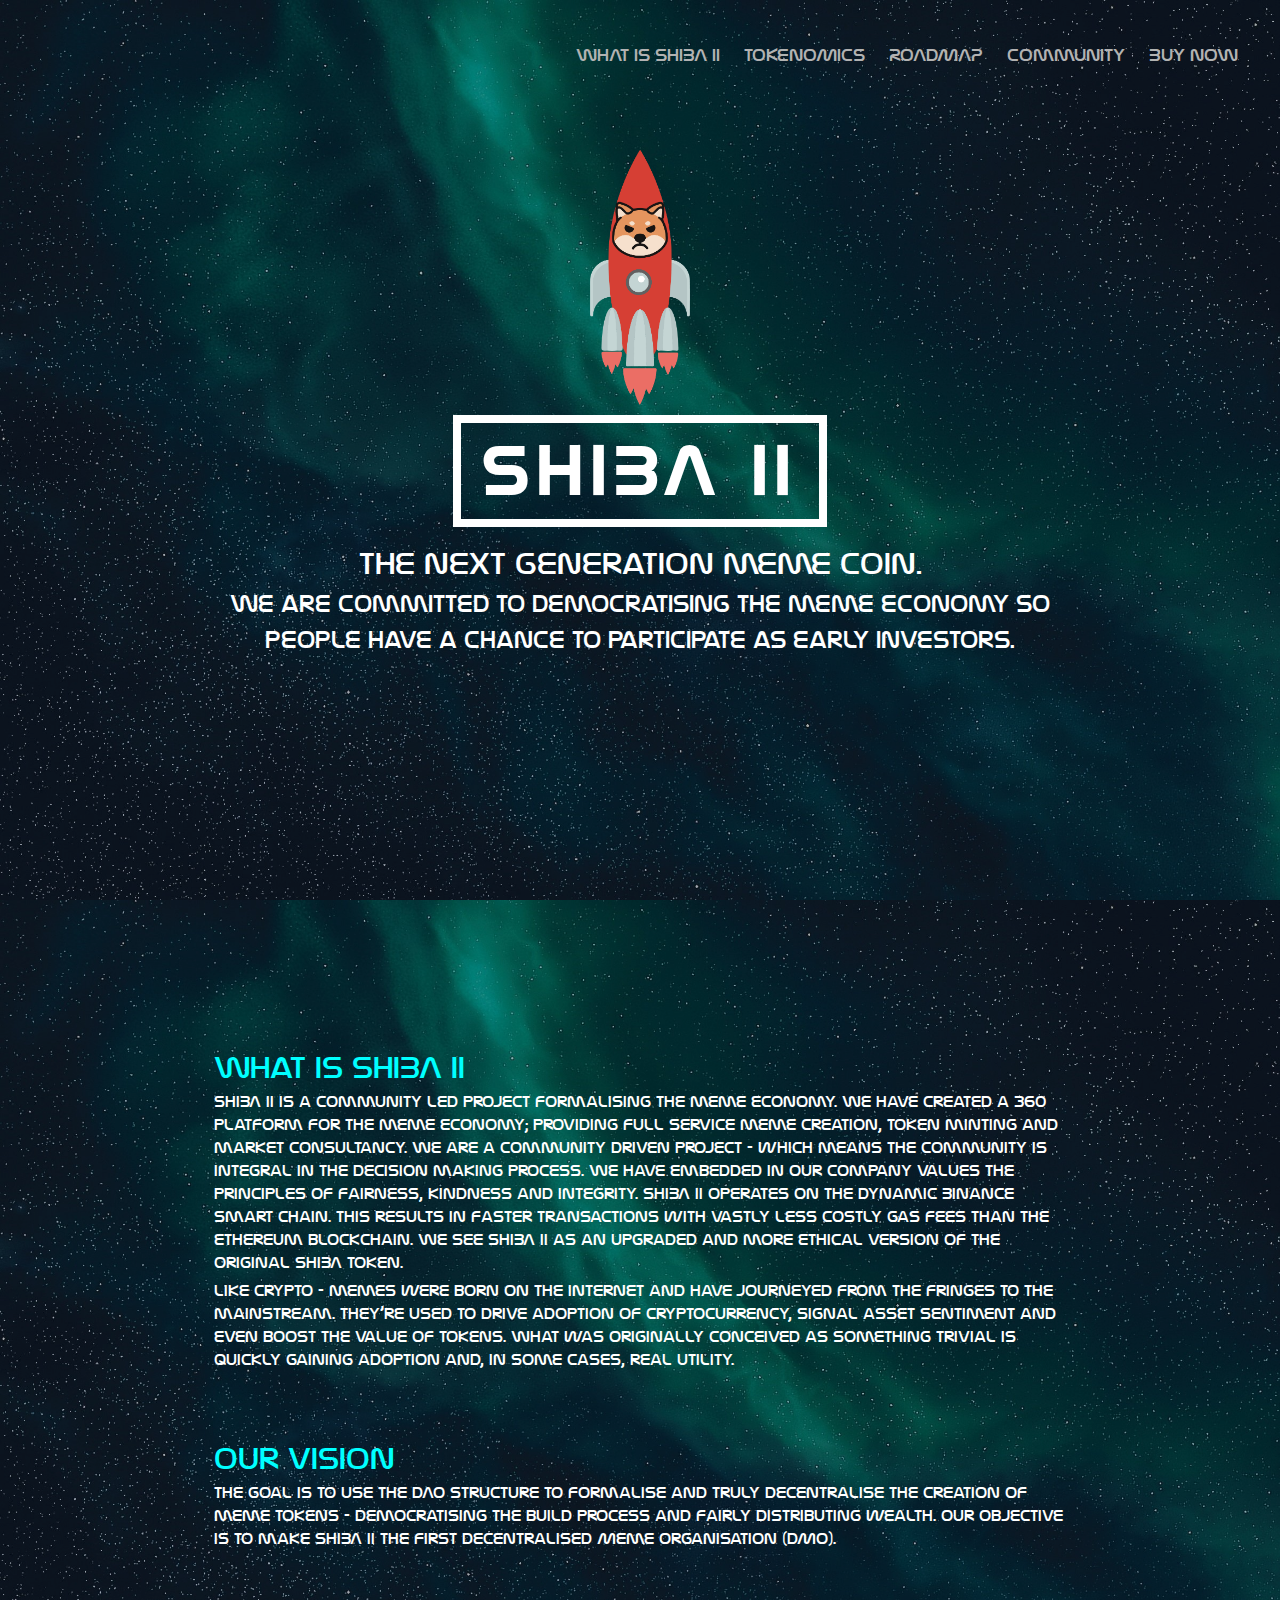
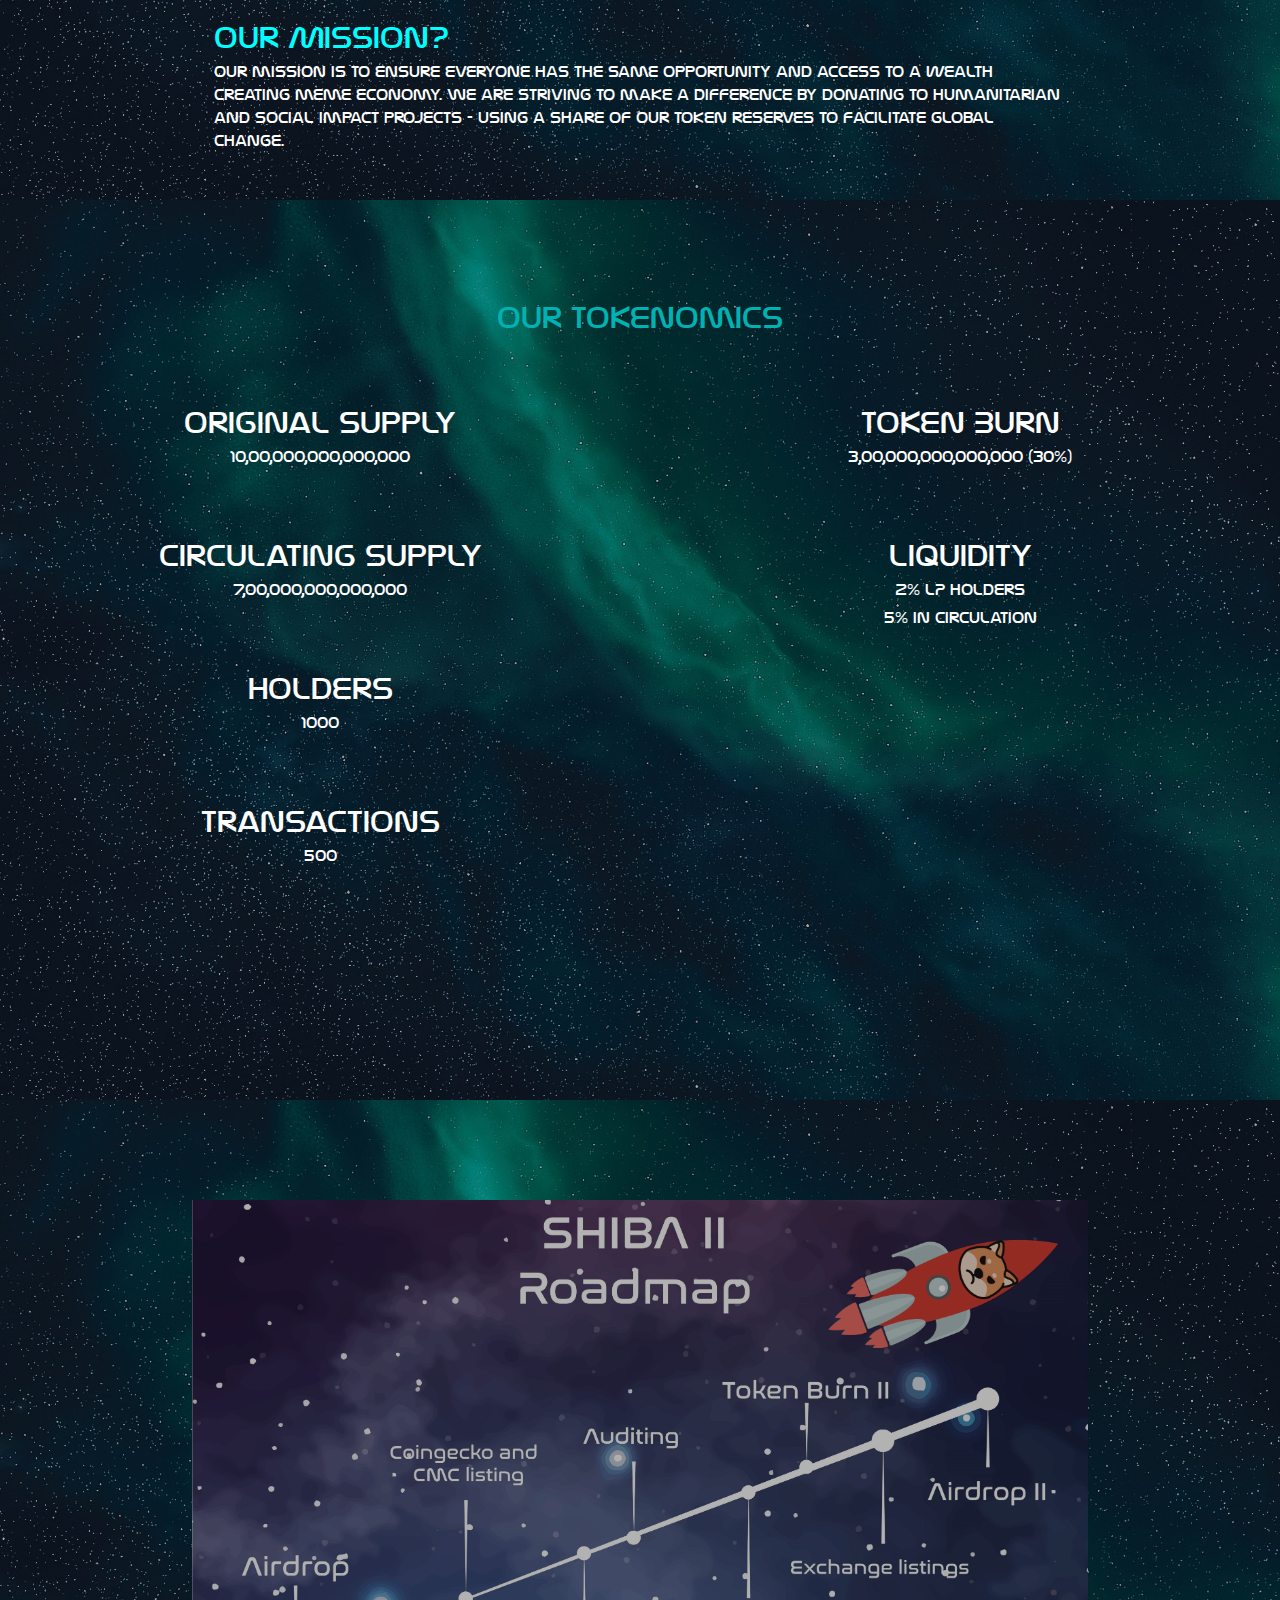
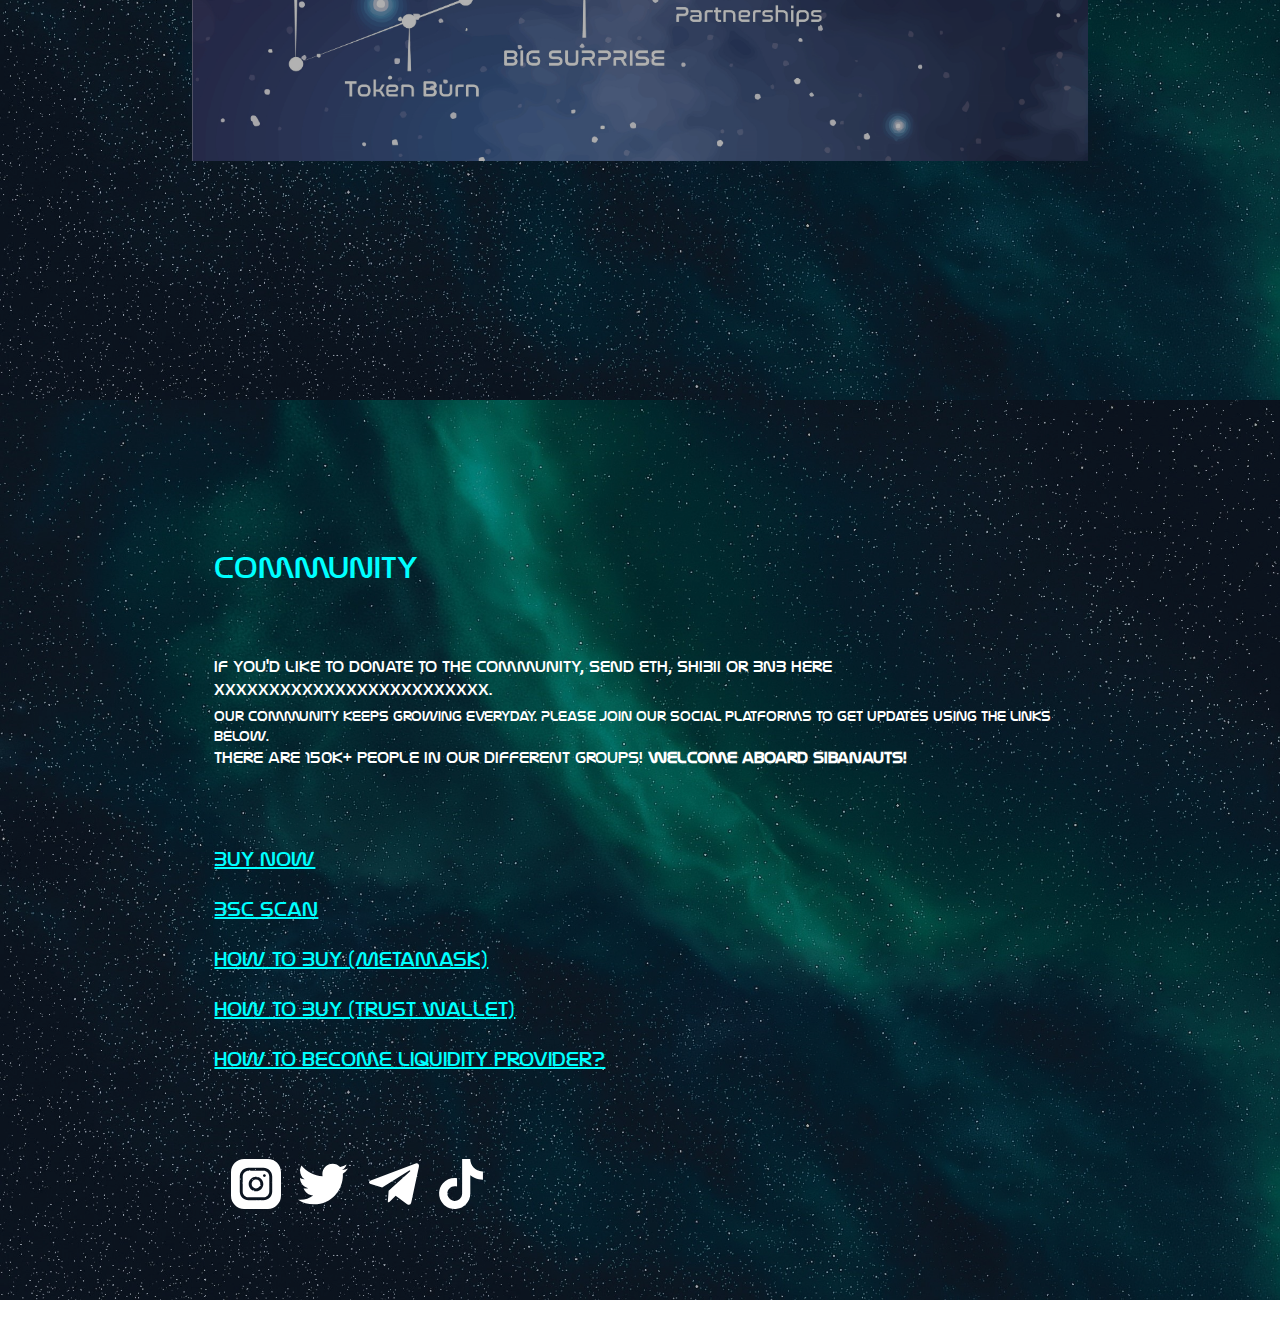
<file: index.html>
<!DOCTYPE html
<html>
  <head>
    <meta charset="utf-8" />
    <title>Shiba II - the next generation meme coin</title>
    <meta content="width=device-width, initial-scale=1" name="viewport" />
    <meta property="og:title" content="Shiba II - the next generation meme coin">
    <meta property="og:description" content="Fast, easily scalable and your ticket to Mars ">
    <meta property="og:image" content="http://shibaii.com/logo.png">
    <meta property="og:url" content="http://shibaii.com/">
    <link href="./index.css" rel="stylesheet" type="text/css" />
    <link
      href="logo.ico"
      rel="shortcut icon"
      type="image/x-icon"
    />
  </head>

  <body>
      
    <div class="main-container position-relative">
      <div class="overlay"></div>
      <div class="header">
          <div class="header-right">
            <a href="#about">WHAT IS SHIBA II</a>
            <a href="#tokenomics">TOKENOMICS</a>
            <a href="#roadmap" class="roadmap-container-original">ROADMAP</a><br>
            <a href="#community">Community</a>
            <a href="https://exchange.pancakeswap.finance/#/swap?inputCurrency=0x354305dc55B9351a6A99dAD46C278c6150026ed0" target="_blank">BUY NOW</a>
          </div>
        </div>
      <!-- <div class="w-row">
      <div class="w-col w-col-7"> -->
        <div class="only-mobile"></div>
        <div class="position-relative">
        <div class="header-logo">
            <img src="./assets/logo.png" width="100" />
        </div>
      <h1 class="logo">SHIBA II</h1>
      <p class="subtitle">The next generation meme coin.</p>
      <div  class="description">
      <p>We are committed to democratising the meme economy so people have a chance to participate as early investors.</p>
       <!-- <p> I like this as our mission - we can just keep creating shitcoins for people who missed the boat</p> -->
    <!-- </div> -->
    <!-- <div class="w-col w-col-5"> -->
        
    <!-- </div> -->
  </div>
    </div>
  </div>
  <div class="main-container mobile-only-margin" id="about">
      <div class="overlay"></div>
    <div class="main-description position-relative">
      <div class="list-item">
      <p class="subtitle heading">What is SHIBA II </p>
        <p>SHIBA II is a community led project formalising the meme economy. 

            We have created a 360 platform for the meme economy; providing  full service  meme creation, token minting and market consultancy. 
            
            
            We are a community driven project - which means the community is integral in the decision making process.  We have embedded in our company values the principles of fairness, kindness and integrity. 
            
            SHIBA II operates on the dynamic Binance Smart Chain. This results in faster transactions with vastly less costly gas fees than the Ethereum blockchain. We see SHIBA II as an upgraded and more ethical version of the original SHIBA token. </p> 
            
           <p class="roadmap-container-original"> Like crypto - memes were born on the Internet and have journeyed from the fringes to the mainstream. They’re used to drive adoption of cryptocurrency, signal asset sentiment and even boost the value of tokens.
            
            What was originally conceived as something trivial is quickly gaining adoption and, in some cases, real utility. 
            
        </p>
      </div>
      <div class="list-item">
          <p class="subtitle heading">Our Vision </p>
            <p>
                The goal is to use the DAO structure to formalise and truly decentralise the creation of meme tokens - democratising the build process and fairly distributing wealth. 

                Our objective is to make SHIBA II the first Decentralised Meme Organisation (DMO). 
            </p>
          </div>
          <div class="list-item">
              <p class="subtitle heading">Our Mission? </p>
                <p>
                    Our mission is to ensure everyone has the same opportunity and access to a wealth creating meme economy. 


We are striving to make a difference by donating to humanitarian and social impact projects - using a share of our token reserves to facilitate global change. 

                                
                </p>
              </div>
    </div>
  </div>


  <div class="roadmap-container position-relative" id="tokenomics">
      <div class="overlay"></div>
      <p class="subtitle heading list-item">Our tokenomics</p>
    <div class="w-row">
      <div class="w-col w-col-6">
        <div class="list-item">
            <p class="subtitle">Original Supply</p>
            <p>10,00,000,000,000,000</p>
        </div>

        <div class="list-item">
            <p class="subtitle">Circulating Supply</p>
            <p>7,00,000,000,000,000</p>
        </div>


        <div class="list-item">
            <p class="subtitle">Holders</p>
            <p>1000</p>
        </div>

        <div class="list-item">
            <p class="subtitle">Transactions</p>
            <p>500</p>
        </div>
        
         
        </div>
      <div class="w-col w-col-6">
          <div class="list-item">
              <p class="subtitle">Token Burn</p>
              <p>3,00,000,000,000,000 (30%)</p>
          </div>
  
          <div class="list-item">
              <p class="subtitle">Liquidity</p>
              <p>2% LP holders</p>
              <p>5% in circulation</p>
          </div>
        </div>
    </div>
  </div>
    </div>

  <div class="roadmap-container roadmap-container-original position-relative" id="roadmap">
      <div class="overlay"></div>
      <div class="roadmap">
        <img src="/assets/roadmap.jpeg" />
      </div>
  </div>
  
    <div class="main-container mobile-only-margin" id="community">
      <div class="overlay"></div>
      <div class="main-description position-relative">
        <div class="only-mobile"></div>
      <p class="heading subtitle list-item">Community</p>

      <p>If you'd like to donate to the community, send ETH, SHIBII or BNB here xxxxxxxxxxxxxxxxxxxxxxxxx. </p>
          
          Our community keeps growing everyday.  Please join our social platforms to get updates using the links below. 
     <p>     There are 150k+ people in our different groups! <b>Welcome aboard Sibanauts! </b>  </p>         
        <div class="contract-meta">
            <div>
              <a href="https://exchange.pancakeswap.finance/#/swap?inputCurrency=0x354305dc55B9351a6A99dAD46C278c6150026ed0" target="_blank" class="contract-links">Buy Now</a>
            </div>
            <div><a href="https://bscscan.com/address/0x354305dc55b9351a6a99dad46c278c6150026ed0" target="_blank" class="contract-links">BSC Scan</a></div>
            <div><a href="/assets/Metamask tutorial.pdf" target="_blank" class="contract-links">How to Buy (Metamask)</a></div>
            <div><a href="/assets/Trust Wallet Tutorial.pdf" target="_blank" class="contract-links">How to Buy (Trust Wallet)</a></div>
            <div><a href="/assets/Liquidity Provider Tutorial.pdf" target="_blank" class="contract-links">How to become liquidity provider?</a></div>
          </div> 
          <div class="footer-section">
                  <div>
                    <a
                      class="social-btn w-inline-block"
                      href="https://www.instagram.com/shibaii2/"
                      target="_blank"
                      ><img src="./images/iconfinder_38-instagram_1161954.svg"/></a
                    ><a
                      class="social-btn w-inline-block"
                      target="_blank"
                      href="https://twitter.com/SHIBAINUII"
                      ><img src="./images/iconfinder_03-twitter_104501.svg"
                    /></a>
                    <a
                      class="social-btn w-inline-block"
                      href="https://t.me/SHIBAII"
                      target="_blank"
                      ><img
                        src="./images/iconfinder_telegram_social_media_network_chat_5340247.svg"/></a
                    ><a
                      class="social-btn w-inline-block"
                      target="_blank"
                      href="https://vm.tiktok.com/ZSJyugkus/"
                      ><img src="./images/iconfinder_tiktok_5367362.svg"
                    /></a>
                  </div>
                </div>
              </div>
    </div>
  </body>
</html>


curl --location --request 
GET 'https://api.twitter.com/2/tweets/1275828087666679809?tweet.fields=attachments,author_id,created_at,entities,geo,id,in_reply_to_user_id,lang,possibly_sensitive,referenced_tweets,source,text,withheld'
</file>
<file: index.css>
@font-face {
  font-family: nasaFont;
  src: url("./assets/nasalization.ttf");
}

* {
  font-family: nasaFont;
}

body {
  font-family: nasaFont;
  margin: 0;
}
article,
aside,
details,
figcaption,
figure,
footer,
header,
hgroup,
main,
menu,
nav,
section,
summary {
  display: block;
}
audio,
canvas,
progress,
video {
  display: inline-block;
  vertical-align: baseline;
}
audio:not([controls]) {
  display: none;
  height: 0;
}
[hidden],
template {
  display: none;
}

.contract-meta {
  /* display: flex; */
  z-index: 9999;
  position: relative;
  margin-top: 5rem;
  font-size: 20px;
  /* justify-content: space-around; */
}

.contract-meta div {
  margin-bottom: 30px;
}

.contract-links {
  color: cyan;
}

a {
  background-color: transparent;
}
a:active,
a:hover {
  outline: 0;
}
abbr[title] {
  border-bottom: 1px dotted;
}
b,
strong {
  font-weight: bold;
}
dfn {
  font-style: italic;
}
h1 {
  font-size: 2em;
  margin: 0.67em 0;
}
mark {
  background: #ff0;
  color: #000;
}
small {
  font-size: 80%;
}
sub,
sup {
  font-size: 75%;
  line-height: 0;
  position: relative;
  vertical-align: baseline;
}
sup {
  top: -0.5em;
}
sub {
  bottom: -0.25em;
}
img {
  border: 0;
}
svg:not(:root) {
  overflow: hidden;
}
figure {
  margin: 1em 40px;
}
hr {
  box-sizing: content-box;
  height: 0;
}
pre {
  overflow: auto;
}
code,
kbd,
pre,
samp {
  font-size: 1em;
}
button,
input,
optgroup,
select,
textarea {
  color: inherit;
  font: inherit;
  margin: 0;
}
button {
  overflow: visible;
}
button,
select {
  text-transform: none;
}
button,
html input[type="button"],
input[type="reset"] {
  -webkit-appearance: button;
  cursor: pointer;
}
button[disabled],
html input[disabled] {
  cursor: default;
}
button::-moz-focus-inner,
input::-moz-focus-inner {
  border: 0;
  padding: 0;
}
input {
  line-height: normal;
}
input[type="checkbox"],
input[type="radio"] {
  box-sizing: border-box;
  padding: 0;
}
input[type="number"]::-webkit-inner-spin-button,
input[type="number"]::-webkit-outer-spin-button {
  height: auto;
}
input[type="search"] {
  -webkit-appearance: textfield;
  box-sizing: content-box;
}
input[type="search"]::-webkit-search-cancel-button,
input[type="search"]::-webkit-search-decoration {
  -webkit-appearance: none;
}
fieldset {
  border: 1px solid #c0c0c0;
  margin: 0 2px;
  padding: 0.35em 0.625em 0.75em;
}
legend {
  border: 0;
  padding: 0;
}
textarea {
  overflow: auto;
}
optgroup {
  font-weight: bold;
}
table {
  border-collapse: collapse;
  border-spacing: 0;
}
td,
th {
  padding: 0;
}

/* ==========================================================================
   Start of base Webflow CSS - If you're looking for some ultra-clean CSS, skip the boilerplate and see the unminified code below.
   ========================================================================== */

.w-icon-slider-right:before {
  content: "\e600";
}
.w-icon-slider-left:before {
  content: "\e601";
}
.w-icon-nav-menu:before {
  content: "\e602";
}
.w-icon-arrow-down:before,
.w-icon-dropdown-toggle:before {
  content: "\e603";
}
* {
  -webkit-box-sizing: border-box;
  -moz-box-sizing: border-box;
  box-sizing: border-box;
}
html {
  height: 100%;
}
body {
  margin: 0;
  min-height: 100%;
  background-color: #fff;
  font-size: 14px;
  line-height: 20px;
  color: #333;
}
img {
  max-width: 100%;
  vertical-align: middle;
  display: inline-block;
}
html.w-mod-touch * {
  background-attachment: scroll !important;
}
.w-block {
  display: block;
}
.w-inline-block {
  max-width: 100%;
  display: inline-block;
}
.w-clearfix:before,
.w-clearfix:after {
  content: " ";
  display: table;
}
.w-clearfix:after {
  clear: both;
}
.w-preserve-3d {
  transform-style: preserve-3d;
}
.w-hidden {
  display: none;
}
.w-button {
  display: inline-block;
  padding: 9px 15px;
  background-color: #3898ec;
  color: white;
  border: 0;
  line-height: inherit;
  text-decoration: none;
  cursor: pointer;
  border-radius: 0;
}
input.w-button {
  -webkit-appearance: button;
}
html[data-w-dynpage] [data-w-cloak] {
  color: transparent !important;
}
h1,
h2,
h3,
h4,
h5,
h6 {
  font-weight: bold;
  margin-bottom: 10px;
}
h1 {
  font-size: 38px;
  line-height: 44px;
  margin-top: 20px;
}
h2 {
  font-size: 32px;
  line-height: 36px;
  margin-top: 20px;
}
h3 {
  font-size: 24px;
  line-height: 30px;
  margin-top: 20px;
}
h4 {
  font-size: 18px;
  line-height: 24px;
  margin-top: 10px;
}
h5 {
  font-size: 14px;
  line-height: 20px;
  margin-top: 10px;
}
h6 {
  font-size: 12px;
  line-height: 18px;
  margin-top: 10px;
}
p {
  margin-top: 0;
  margin-bottom: 10px;
}
a:focus {
  outline: 0;
}
blockquote {
  margin: 0 0 10px 0;
  padding: 10px 20px;
  border-left: 5px solid #e2e2e2;
  font-size: 18px;
  line-height: 22px;
}
figure {
  margin: 0;
  margin-bottom: 10px;
}
figcaption {
  margin-top: 5px;
  text-align: center;
}
ul,
ol {
  margin-top: 0;
  margin-bottom: 10px;
  padding-left: 40px;
}
.w-list-unstyled {
  padding-left: 0;
  list-style: none;
}
.w-embed:before,
.w-embed:after {
  content: " ";
  display: table;
}
.w-embed:after {
  clear: both;
}
.w-video {
  width: 100%;
  position: relative;
  padding: 0;
}
.w-video iframe,
.w-video object,
.w-video embed {
  position: absolute;
  top: 0;
  left: 0;
  width: 100%;
  height: 100%;
}
fieldset {
  padding: 0;
  margin: 0;
  border: 0;
}
button,
html input[type="button"],
input[type="reset"] {
  border: 0;
  cursor: pointer;
  -webkit-appearance: button;
}
.w-form {
  margin: 0 0 15px;
}
.w-form-done {
  display: none;
  padding: 20px;
  text-align: center;
  background-color: #dddddd;
}
.w-form-fail {
  display: none;
  margin-top: 10px;
  padding: 10px;
  background-color: #ffdede;
}
label {
  display: block;
  margin-bottom: 5px;
  font-weight: bold;
}
.w-input,
.w-select {
  display: block;
  width: 100%;
  height: 38px;
  padding: 8px 12px;
  margin-bottom: 10px;
  font-size: 14px;
  line-height: 1.42857143;
  color: #333333;
  vertical-align: middle;
  background-color: #ffffff;
  border: 1px solid #cccccc;
}
.w-input:-moz-placeholder,
.w-select:-moz-placeholder {
  color: #999;
}
.w-input::-moz-placeholder,
.w-select::-moz-placeholder {
  color: #999;
  opacity: 1;
}
.w-input:-ms-input-placeholder,
.w-select:-ms-input-placeholder {
  color: #999;
}
.w-input::-webkit-input-placeholder,
.w-select::-webkit-input-placeholder {
  color: #999;
}
.w-input:focus,
.w-select:focus {
  border-color: #3898ec;
  outline: 0;
}
.w-input[disabled],
.w-select[disabled],
.w-input[readonly],
.w-select[readonly],
fieldset[disabled] .w-input,
fieldset[disabled] .w-select {
  cursor: not-allowed;
  background-color: #eeeeee;
}
textarea.w-input,
textarea.w-select {
  height: auto;
}
.w-select {
  background-image: -webkit-linear-gradient(white 0, #f3f3f3 100%);
  background-image: linear-gradient(white 0, #f3f3f3 100%);
}
.w-select[multiple] {
  height: auto;
}
.w-form-label {
  display: inline-block;
  cursor: pointer;
  font-weight: normal;
  margin-bottom: 0;
}
.w-checkbox,
.w-radio {
  display: block;
  margin-bottom: 5px;
  padding-left: 20px;
}
.w-checkbox:before,
.w-radio:before,
.w-checkbox:after,
.w-radio:after {
  content: " ";
  display: table;
}
.w-checkbox:after,
.w-radio:after {
  clear: both;
}
.w-checkbox-input,
.w-radio-input {
  margin: 4px 0 0;
  margin-top: 1px \9;
  line-height: normal;
  float: left;
  margin-left: -20px;
}
.w-radio-input {
  margin-top: 3px;
}
.w-container {
  margin-left: auto;
  margin-right: auto;
  max-width: 1200px;
}
.w-container:before,
.w-container:after {
  content: " ";
  display: table;
}
.w-container:after {
  clear: both;
}
.w-container .w-row {
  margin-left: -10px;
  margin-right: -10px;
}
.w-row:before,
.w-row:after {
  content: " ";
  display: table;
}
.w-row:after {
  clear: both;
}
.w-row .w-row {
  margin-left: 0;
  margin-right: 0;
}
.w-col {
  position: relative;
  float: left;
  width: 100%;
  min-height: 1px;
  padding-left: 10px;
  padding-right: 10px;
}
.w-col .w-col {
  padding-left: 0;
  padding-right: 0;
}
.w-col-1 {
  width: 8.33333333%;
}
.w-col-2 {
  width: 16.66666667%;
}
.w-col-3 {
  width: 25%;
}
.w-col-4 {
  width: 33.33333333%;
}
.w-col-5 {
  width: 41.66666667%;
}
.w-col-6 {
  width: 50%;
}
.w-col-7 {
  width: 58.33333333%;
}
.w-col-8 {
  width: 66.66666667%;
}
.w-col-9 {
  width: 75%;
}
.w-col-10 {
  width: 83.33333333%;
}
.w-col-11 {
  width: 91.66666667%;
}
.w-col-12 {
  width: 100%;
}
.w-hidden-main {
  display: none !important;
}
@media screen and (max-width: 991px) {
  .w-container {
    max-width: 728px;
  }
  .w-hidden-main {
    display: inherit !important;
  }
  .w-hidden-medium {
    display: none !important;
  }
  .w-col-medium-1 {
    width: 8.33333333%;
  }
  .w-col-medium-2 {
    width: 16.66666667%;
  }
  .w-col-medium-3 {
    width: 25%;
  }
  .w-col-medium-4 {
    width: 33.33333333%;
  }
  .w-col-medium-5 {
    width: 41.66666667%;
  }
  .w-col-medium-6 {
    width: 50%;
  }
  .w-col-medium-7 {
    width: 58.33333333%;
  }
  .w-col-medium-8 {
    width: 66.66666667%;
  }
  .w-col-medium-9 {
    width: 75%;
  }
  .w-col-medium-10 {
    width: 83.33333333%;
  }
  .w-col-medium-11 {
    width: 91.66666667%;
  }
  .w-col-medium-12 {
    width: 100%;
  }
  .w-col-stack {
    width: 100%;
    left: auto;
    right: auto;
  }
}
@media screen and (max-width: 767px) {
  .w-hidden-main {
    display: inherit !important;
  }
  .w-hidden-medium {
    display: inherit !important;
  }
  .w-hidden-small {
    display: none !important;
  }
  .w-row,
  .w-container .w-row {
    margin-left: 0;
    margin-right: 0;
  }
  .w-col {
    width: 100%;
    left: auto;
    right: auto;
  }
  .w-col-small-1 {
    width: 8.33333333%;
  }
  .w-col-small-2 {
    width: 16.66666667%;
  }
  .w-col-small-3 {
    width: 25%;
  }
  .w-col-small-4 {
    width: 33.33333333%;
  }
  .w-col-small-5 {
    width: 41.66666667%;
  }
  .w-col-small-6 {
    width: 50%;
  }
  .w-col-small-7 {
    width: 58.33333333%;
  }
  .w-col-small-8 {
    width: 66.66666667%;
  }
  .w-col-small-9 {
    width: 75%;
  }
  .w-col-small-10 {
    width: 83.33333333%;
  }
  .w-col-small-11 {
    width: 91.66666667%;
  }
  .w-col-small-12 {
    width: 100%;
  }
}
@media screen and (max-width: 479px) {
  .w-container {
    max-width: none;
  }
  .w-hidden-main {
    display: inherit !important;
  }
  .w-hidden-medium {
    display: inherit !important;
  }
  .w-hidden-small {
    display: inherit !important;
  }
  .w-hidden-tiny {
    display: none !important;
  }
  .w-col {
    width: 100%;
  }
  .w-col-tiny-1 {
    width: 8.33333333%;
  }
  .w-col-tiny-2 {
    width: 16.66666667%;
  }
  .w-col-tiny-3 {
    width: 25%;
  }
  .w-col-tiny-4 {
    width: 33.33333333%;
  }
  .w-col-tiny-5 {
    width: 41.66666667%;
  }
  .w-col-tiny-6 {
    width: 50%;
  }
  .w-col-tiny-7 {
    width: 58.33333333%;
  }
  .w-col-tiny-8 {
    width: 66.66666667%;
  }
  .w-col-tiny-9 {
    width: 75%;
  }
  .w-col-tiny-10 {
    width: 83.33333333%;
  }
  .w-col-tiny-11 {
    width: 91.66666667%;
  }
  .w-col-tiny-12 {
    width: 100%;
  }
}
.w-widget {
  position: relative;
}
.w-widget-map {
  width: 100%;
  height: 400px;
}
.w-widget-map label {
  width: auto;
  display: inline;
}
.w-widget-map img {
  max-width: inherit;
}
.w-widget-map .gm-style-iw {
  width: 90% !important;
  height: auto !important;
  top: 7px !important;
  left: 6% !important;
  display: inline;
  text-align: center;
  overflow: hidden;
}
.w-widget-map .gm-style-iw + div {
  display: none;
}
.w-widget-twitter {
  overflow: hidden;
}
.w-widget-twitter-count-shim {
  display: inline-block;
  vertical-align: top;
  position: relative;
  width: 28px;
  height: 20px;
  text-align: center;
  background: white;
  border: #758696 solid 1px;
  border-radius: 3px;
}
.w-widget-twitter-count-shim * {
  pointer-events: none;
  -webkit-user-select: none;
  -moz-user-select: none;
  -ms-user-select: none;
  user-select: none;
}
.w-widget-twitter-count-shim .w-widget-twitter-count-inner {
  position: relative;
  font-size: 15px;
  line-height: 12px;
  text-align: center;
  color: #999;
}
.w-widget-twitter-count-shim .w-widget-twitter-count-clear {
  position: relative;
  display: block;
}
.w-widget-twitter-count-shim.w--large {
  width: 36px;
  height: 28px;
  margin-left: 7px;
}
.w-widget-twitter-count-shim.w--large .w-widget-twitter-count-inner {
  font-size: 18px;
  line-height: 18px;
}
.w-widget-twitter-count-shim:not(.w--vertical) {
  margin-left: 5px;
  margin-right: 8px;
}
.w-widget-twitter-count-shim:not(.w--vertical).w--large {
  margin-left: 6px;
}
.w-widget-twitter-count-shim:not(.w--vertical):before,
.w-widget-twitter-count-shim:not(.w--vertical):after {
  top: 50%;
  left: 0;
  border: solid transparent;
  content: " ";
  height: 0;
  width: 0;
  position: absolute;
  pointer-events: none;
}
.w-widget-twitter-count-shim:not(.w--vertical):before {
  border-color: rgba(117, 134, 150, 0);
  border-right-color: #5d6c7b;
  border-width: 4px;
  margin-left: -9px;
  margin-top: -4px;
}
.w-widget-twitter-count-shim:not(.w--vertical).w--large:before {
  border-width: 5px;
  margin-left: -10px;
  margin-top: -5px;
}
.w-widget-twitter-count-shim:not(.w--vertical):after {
  border-color: rgba(255, 255, 255, 0);
  border-right-color: white;
  border-width: 4px;
  margin-left: -8px;
  margin-top: -4px;
}
.w-widget-twitter-count-shim:not(.w--vertical).w--large:after {
  border-width: 5px;
  margin-left: -9px;
  margin-top: -5px;
}
.w-widget-twitter-count-shim.w--vertical {
  width: 61px;
  height: 33px;
  margin-bottom: 8px;
}
.w-widget-twitter-count-shim.w--vertical:before,
.w-widget-twitter-count-shim.w--vertical:after {
  top: 100%;
  left: 50%;
  border: solid transparent;
  content: " ";
  height: 0;
  width: 0;
  position: absolute;
  pointer-events: none;
}
.w-widget-twitter-count-shim.w--vertical:before {
  border-color: rgba(117, 134, 150, 0);
  border-top-color: #5d6c7b;
  border-width: 5px;
  margin-left: -5px;
}
.w-widget-twitter-count-shim.w--vertical:after {
  border-color: rgba(255, 255, 255, 0);
  border-top-color: white;
  border-width: 4px;
  margin-left: -4px;
}
.w-widget-twitter-count-shim.w--vertical .w-widget-twitter-count-inner {
  font-size: 18px;
  line-height: 22px;
}
.w-widget-twitter-count-shim.w--vertical.w--large {
  width: 76px;
}
.w-widget-gplus {
  overflow: hidden;
}
.w-background-video {
  position: relative;
  overflow: hidden;
  height: 500px;
  color: white;
}
.w-background-video > video {
  background-size: cover;
  background-position: 50% 50%;
  position: absolute;
  right: -100%;
  bottom: -100%;
  top: -100%;
  left: -100%;
  margin: auto;
  min-width: 100%;
  min-height: 100%;
  z-index: -100;
}
.w-slider {
  position: relative;
  height: 300px;
  text-align: center;
  background: #dddddd;
  clear: both;
  -webkit-tap-highlight-color: rgba(0, 0, 0, 0);
  tap-highlight-color: rgba(0, 0, 0, 0);
}
.w-slider-mask {
  position: relative;
  display: block;
  overflow: hidden;
  z-index: 1;
  left: 0;
  right: 0;
  height: 100%;
  white-space: nowrap;
}
.w-slide {
  position: relative;
  display: inline-block;
  vertical-align: top;
  width: 100%;
  height: 100%;
  white-space: normal;
  text-align: left;
}
.w-slider-nav {
  position: absolute;
  z-index: 2;
  top: auto;
  right: 0;
  bottom: 0;
  left: 0;
  margin: auto;
  padding-top: 10px;
  height: 40px;
  text-align: center;
  -webkit-tap-highlight-color: rgba(0, 0, 0, 0);
  tap-highlight-color: rgba(0, 0, 0, 0);
}
.w-slider-nav.w-round > div {
  border-radius: 100%;
}
.w-slider-nav.w-num > div {
  width: auto;
  height: auto;
  padding: 0.2em 0.5em;
  font-size: inherit;
  line-height: inherit;
}
.w-slider-nav.w-shadow > div {
  box-shadow: 0 0 3px rgba(51, 51, 51, 0.4);
}
.w-slider-nav-invert {
  color: #fff;
}
.w-slider-nav-invert > div {
  background-color: rgba(34, 34, 34, 0.4);
}
.w-slider-nav-invert > div.w-active {
  background-color: #222;
}
.w-slider-dot {
  position: relative;
  display: inline-block;
  width: 1em;
  height: 1em;
  background-color: rgba(255, 255, 255, 0.4);
  cursor: pointer;
  margin: 0 3px 0.5em;
  transition: background-color 100ms, color 100ms;
}
.w-slider-dot.w-active {
  background-color: #fff;
}
.w-slider-arrow-left,
.w-slider-arrow-right {
  position: absolute;
  width: 80px;
  top: 0;
  right: 0;
  bottom: 0;
  left: 0;
  margin: auto;
  cursor: pointer;
  overflow: hidden;
  color: white;
  font-size: 40px;
  -webkit-tap-highlight-color: rgba(0, 0, 0, 0);
  tap-highlight-color: rgba(0, 0, 0, 0);
  -webkit-user-select: none;
  -moz-user-select: none;
  -ms-user-select: none;
  user-select: none;
}
.w-slider-arrow-left [class^="w-icon-"],
.w-slider-arrow-right [class^="w-icon-"],
.w-slider-arrow-left [class*=" w-icon-"],
.w-slider-arrow-right [class*=" w-icon-"] {
  position: absolute;
}
.w-slider-arrow-left {
  z-index: 3;
  right: auto;
}
.w-slider-arrow-right {
  z-index: 4;
  left: auto;
}
.w-icon-slider-left,
.w-icon-slider-right {
  top: 0;
  right: 0;
  bottom: 0;
  left: 0;
  margin: auto;
  width: 1em;
  height: 1em;
}
.w-dropdown {
  display: inline-block;
  position: relative;
  text-align: left;
  margin-left: auto;
  margin-right: auto;
  z-index: 900;
}
.w-dropdown-btn,
.w-dropdown-toggle,
.w-dropdown-link {
  position: relative;
  vertical-align: top;
  text-decoration: none;
  color: #222222;
  padding: 20px;
  text-align: left;
  margin-left: auto;
  margin-right: auto;
  white-space: nowrap;
}
.w-dropdown-toggle {
  -webkit-user-select: none;
  -moz-user-select: none;
  -ms-user-select: none;
  user-select: none;
  display: inline-block;
  cursor: pointer;
  padding-right: 40px;
}
.w-dropdown-toggle:focus {
  outline: 0;
}
.w-icon-dropdown-toggle {
  position: absolute;
  top: 0;
  right: 0;
  bottom: 0;
  margin: auto;
  margin-right: 20px;
  width: 1em;
  height: 1em;
}
.w-dropdown-list {
  position: absolute;
  background: #dddddd;
  display: none;
  min-width: 100%;
}
.w-dropdown-list.w--open {
  display: block;
}
.w-dropdown-link {
  padding: 10px 20px;
  display: block;
  color: #222222;
}
.w-dropdown-link.w--current {
  color: #0082f3;
}
.w-nav[data-collapse="all"] .w-dropdown,
.w-nav[data-collapse="all"] .w-dropdown-toggle {
  display: block;
}
.w-nav[data-collapse="all"] .w-dropdown-list {
  position: static;
}
@media screen and (max-width: 991px) {
  .w-nav[data-collapse="medium"] .w-dropdown,
  .w-nav[data-collapse="medium"] .w-dropdown-toggle {
    display: block;
  }
  .w-nav[data-collapse="medium"] .w-dropdown-list {
    position: static;
  }
}
@media screen and (max-width: 767px) {
  .w-nav[data-collapse="small"] .w-dropdown,
  .w-nav[data-collapse="small"] .w-dropdown-toggle {
    display: block;
  }
  .w-nav[data-collapse="small"] .w-dropdown-list {
    position: static;
  }
  .w-nav-brand {
    padding-left: 10px;
  }
}
@media screen and (max-width: 479px) {
  .w-nav[data-collapse="tiny"] .w-dropdown,
  .w-nav[data-collapse="tiny"] .w-dropdown-toggle {
    display: block;
  }
  .w-nav[data-collapse="tiny"] .w-dropdown-list {
    position: static;
  }
}
.w-lightbox-backdrop {
  color: #000;
  cursor: auto;

  font-size: medium;
  font-style: normal;
  font-variant: normal;
  font-weight: normal;
  letter-spacing: normal;
  line-height: normal;
  list-style: disc;
  text-align: start;
  text-indent: 0;
  text-shadow: none;
  text-transform: none;
  visibility: visible;
  white-space: normal;
  word-break: normal;
  word-spacing: normal;
  word-wrap: normal;
  position: fixed;
  top: 0;
  right: 0;
  bottom: 0;
  left: 0;
  color: #fff;
  font-size: 17px;
  line-height: 1.2;
  font-weight: 300;
  text-align: center;
  background: rgba(0, 0, 0, 0.9);
  z-index: 2000;
  outline: 0;
  opacity: 0;
  -webkit-user-select: none;
  -moz-user-select: none;
  -ms-user-select: none;
  -webkit-tap-highlight-color: transparent;
  -webkit-transform: translate(0, 0);
}
.w-lightbox-backdrop,
.w-lightbox-container {
  height: 100%;
  overflow: auto;
  -webkit-overflow-scrolling: touch;
}
.w-lightbox-content {
  position: relative;
  height: 100vh;
  overflow: hidden;
}
.w-lightbox-view {
  position: absolute;
  width: 100vw;
  height: 100vh;
  opacity: 0;
}
.w-lightbox-view:before {
  content: "";
  height: 100vh;
}
.w-lightbox-group,
.w-lightbox-group .w-lightbox-view,
.w-lightbox-group .w-lightbox-view:before {
  height: 86vh;
}
.w-lightbox-frame,
.w-lightbox-view:before {
  display: inline-block;
  vertical-align: middle;
}
.w-lightbox-figure {
  position: relative;
  margin: 0;
}
.w-lightbox-group .w-lightbox-figure {
  cursor: pointer;
}
.w-lightbox-img {
  width: auto;
  height: auto;
  max-width: none;
}
.w-lightbox-image {
  display: block;
  float: none;
  max-width: 100vw;
  max-height: 100vh;
}
.w-lightbox-group .w-lightbox-image {
  max-height: 86vh;
}
.w-lightbox-caption {
  position: absolute;
  right: 0;
  bottom: 0;
  left: 0;
  padding: 0.5em 1em;
  background: rgba(0, 0, 0, 0.4);
  text-align: left;
  text-overflow: ellipsis;
  white-space: nowrap;
  overflow: hidden;
}
.w-lightbox-embed {
  position: absolute;
  top: 0;
  right: 0;
  bottom: 0;
  left: 0;
  width: 100%;
  height: 100%;
}
.w-lightbox-control {
  position: absolute;
  top: 0;
  width: 4em;
  background-size: 24px;
  background-repeat: no-repeat;
  background-position: center;
  cursor: pointer;
  -webkit-transition: all 0.3s;
  transition: all 0.3s;
}
.w-lightbox-left {
  display: none;
  bottom: 0;
  left: 0;
  background-image: url("[data-uri]");
}
.w-lightbox-right {
  display: none;
  right: 0;
  bottom: 0;
  background-image: url("[data-uri]");
}
.w-lightbox-close {
  right: 0;
  height: 2.6em;
  background-image: url("[data-uri]");
  background-size: 18px;
}
.w-lightbox-strip {
  padding: 0 1vh;
  line-height: 0;
  white-space: nowrap;
  overflow-x: auto;
  overflow-y: hidden;
}
.w-lightbox-item {
  display: inline-block;
  width: 10vh;
  padding: 2vh 1vh;
  box-sizing: content-box;
  cursor: pointer;
  -webkit-transform: translate3d(0, 0, 0);
}
.w-lightbox-active {
  opacity: 0.3;
}
.w-lightbox-thumbnail {
  position: relative;
  height: 10vh;
  background: #222;
  overflow: hidden;
}
.w-lightbox-thumbnail-image {
  position: absolute;
  top: 0;
  left: 0;
}
.w-lightbox-thumbnail .w-lightbox-tall {
  top: 50%;
  width: 100%;
  -webkit-transform: translate(0, -50%);
  -ms-transform: translate(0, -50%);
  transform: translate(0, -50%);
}
.w-lightbox-thumbnail .w-lightbox-wide {
  left: 50%;
  height: 100%;
  -webkit-transform: translate(-50%, 0);
  -ms-transform: translate(-50%, 0);
  transform: translate(-50%, 0);
}
.w-lightbox-spinner {
  position: absolute;
  top: 50%;
  left: 50%;
  box-sizing: border-box;
  width: 40px;
  height: 40px;
  margin-top: -20px;
  margin-left: -20px;
  border: 5px solid rgba(0, 0, 0, 0.4);
  border-radius: 50%;
  -webkit-animation: spin 0.8s infinite linear;
  animation: spin 0.8s infinite linear;
}
.w-lightbox-spinner:after {
  content: "";
  position: absolute;
  top: -4px;
  right: -4px;
  bottom: -4px;
  left: -4px;
  border: 3px solid transparent;
  border-bottom-color: #fff;
  border-radius: 50%;
}
.w-lightbox-hide {
  display: none;
}
.w-lightbox-noscroll {
  overflow: hidden;
}
@media (min-width: 768px) {
  .w-lightbox-content {
    height: 96vh;
    margin-top: 2vh;
  }
  .w-lightbox-view,
  .w-lightbox-view:before {
    height: 96vh;
  }
  .w-lightbox-group,
  .w-lightbox-group .w-lightbox-view,
  .w-lightbox-group .w-lightbox-view:before {
    height: 84vh;
  }
  .w-lightbox-image {
    max-width: 96vw;
    max-height: 96vh;
  }
  .w-lightbox-group .w-lightbox-image {
    max-width: 82.3vw;
    max-height: 84vh;
  }
  .w-lightbox-left,
  .w-lightbox-right {
    display: block;
    opacity: 0.5;
  }
  .w-lightbox-close {
    opacity: 0.8;
  }
  .w-lightbox-control:hover {
    opacity: 1;
  }
}
.w-lightbox-inactive,
.w-lightbox-inactive:hover {
  opacity: 0;
}
.w-richtext:before,
.w-richtext:after {
  content: " ";
  display: table;
}
.w-richtext:after {
  clear: both;
}
.w-richtext ol,
.w-richtext ul {
  overflow: hidden;
}
.w-richtext .w-richtext-figure-selected[data-rt-type="video"] div:before {
  outline: 2px solid #2895f7;
}
.w-richtext .w-richtext-figure-selected[data-rt-type="image"] div {
  outline: 2px solid #2895f7;
}
.w-richtext figure[data-rt-type="video"] > div:before {
  content: "";
  position: absolute;
  display: none;
  left: 0;
  top: 0;
  right: 0;
  bottom: 0;
  z-index: 1;
}
.w-richtext figure {
  position: relative;
  max-width: 60%;
}
.w-richtext figure > div:before,
.w-richtext figure img {
  cursor: default !important;
}
.w-richtext figure img {
  width: 100%;
}
.w-richtext figure figcaption.w-richtext-figcaption-placeholder {
  opacity: 0.6;
}
.w-richtext figure div {
  font-size: 0;
  color: transparent;
}
.w-richtext figure[data-rt-type="image"] {
  display: table;
}
.w-richtext figure[data-rt-type="image"] > div {
  display: inline-block;
}
.w-richtext figure[data-rt-type="image"] > figcaption {
  display: table-caption;
  caption-side: bottom;
}
.w-richtext figure[data-rt-type="video"] {
  width: 60%;
  height: 0;
}
.w-richtext figure[data-rt-type="video"] iframe {
  position: absolute;
  top: 0;
  left: 0;
  width: 100%;
  height: 100%;
}
.w-richtext figure[data-rt-type="video"] > div {
  width: 100%;
}
.w-richtext figure.w-richtext-align-center {
  margin-right: auto;
  margin-left: auto;
  clear: both;
}
.w-richtext figure.w-richtext-align-center[data-rt-type="image"] > div {
  max-width: 100%;
}
.w-richtext figure.w-richtext-align-normal {
  clear: both;
}
.w-richtext figure.w-richtext-align-fullwidth {
  width: 100%;
  text-align: center;
  clear: both;
  display: block;
  margin-right: auto;
  margin-left: auto;
}
.w-richtext figure.w-richtext-align-fullwidth > div {
  display: inline-block;
  padding-bottom: inherit;
}
.w-richtext figure.w-richtext-align-fullwidth > figcaption {
  display: block;
}
.w-richtext figure.w-richtext-align-floatleft {
  float: left;
  margin-right: 15px;
  clear: none;
}
.w-richtext figure.w-richtext-align-floatright {
  float: right;
  margin-left: 15px;
  clear: none;
}
.w-nav {
  position: relative;
  background: #dddddd;
  z-index: 1000;
}
.w-nav:before,
.w-nav:after {
  content: " ";
  display: table;
}
.w-nav:after {
  clear: both;
}
.w-nav-brand {
  position: relative;
  float: left;
  text-decoration: none;
  color: #333333;
}
.w-nav-link {
  position: relative;
  display: inline-block;
  vertical-align: top;
  text-decoration: none;
  color: #222222;
  padding: 20px;
  text-align: left;
  margin-left: auto;
  margin-right: auto;
}
.w-nav-link.w--current {
  color: #0082f3;
}
.w-nav-menu {
  position: relative;
  float: right;
}
.w--nav-menu-open {
  display: block !important;
  position: absolute;
  top: 100%;
  left: 0;
  right: 0;
  background: #c8c8c8;
  text-align: center;
  overflow: visible;
  min-width: 200px;
}
.w--nav-link-open {
  display: block;
  position: relative;
}
.w-nav-overlay {
  position: absolute;
  overflow: hidden;
  display: none;
  top: 100%;
  left: 0;
  right: 0;
  width: 100%;
}
.w-nav-overlay .w--nav-menu-open {
  top: 0;
}
.w-nav[data-animation="over-left"] .w-nav-overlay {
  width: auto;
}
.w-nav[data-animation="over-left"] .w-nav-overlay,
.w-nav[data-animation="over-left"] .w--nav-menu-open {
  right: auto;
  z-index: 1;
  top: 0;
}
.w-nav[data-animation="over-right"] .w-nav-overlay {
  width: auto;
}
.w-nav[data-animation="over-right"] .w-nav-overlay,
.w-nav[data-animation="over-right"] .w--nav-menu-open {
  left: auto;
  z-index: 1;
  top: 0;
}
.w-nav-button {
  position: relative;
  float: right;
  padding: 18px;
  font-size: 24px;
  display: none;
  cursor: pointer;
  -webkit-tap-highlight-color: rgba(0, 0, 0, 0);
  tap-highlight-color: rgba(0, 0, 0, 0);
  -webkit-user-select: none;
  -moz-user-select: none;
  -ms-user-select: none;
  user-select: none;
}
.w-nav-button.w--open {
  background-color: #c8c8c8;
  color: white;
}
.w-nav[data-collapse="all"] .w-nav-menu {
  display: none;
}
.w-nav[data-collapse="all"] .w-nav-button {
  display: block;
}
@media screen and (max-width: 991px) {
  .w-nav[data-collapse="medium"] .w-nav-menu {
    display: none;
  }
  .w-nav[data-collapse="medium"] .w-nav-button {
    display: block;
  }
}
@media screen and (max-width: 767px) {
  .w-nav[data-collapse="small"] .w-nav-menu {
    display: none;
  }
  .w-nav[data-collapse="small"] .w-nav-button {
    display: block;
  }
  .w-nav-brand {
    padding-left: 10px;
  }
}
@media screen and (max-width: 479px) {
  .w-nav[data-collapse="tiny"] .w-nav-menu {
    display: none;
  }
  .w-nav[data-collapse="tiny"] .w-nav-button {
    display: block;
  }
}
.w-tabs {
  position: relative;
}
.w-tabs:before,
.w-tabs:after {
  content: " ";
  display: table;
}
.w-tabs:after {
  clear: both;
}
.w-tab-menu {
  position: relative;
}
.w-tab-link {
  position: relative;
  display: inline-block;
  vertical-align: top;
  text-decoration: none;
  padding: 9px 30px;
  text-align: left;
  cursor: pointer;
  color: #222222;
  background-color: #dddddd;
}
.w-tab-link.w--current {
  background-color: #c8c8c8;
}
.w-tab-content {
  position: relative;
  display: block;
  overflow: hidden;
}
.w-tab-pane {
  position: relative;
  display: none;
}
.w--tab-active {
  display: block;
}
@media screen and (max-width: 479px) {
  .w-tab-link {
    display: block;
  }
}
.w-ix-emptyfix:after {
  content: "";
}
@keyframes spin {
  0% {
    transform: rotate(0deg);
  }
  100% {
    transform: rotate(360deg);
  }
}
.w-dyn-empty {
  padding: 10px;
  background-color: #dddddd;
}
.w-condition-invisible {
  display: none !important;
}

/* ==========================================================================
      Start of custom Webflow CSS
      ========================================================================== */

body {
  font-size: 14px;
  line-height: 20px;
  text-align: center;
  color: #fff;
}

.overlay {
  position: absolute;
  left: 0;
  top: 0;
  background: rgba(0, 0, 0, 0.3);
  height: 100%;
  width: 100%;
}

.position-relative {
  position: relative;
}

.main-container {
  position: relative;
  padding-top: 150px;
  padding-left: 2rem;
  padding-right: 2rem;
  z-index: 9999;
  min-height: 100vh;
  background-color: #000;
  background-size: cover;
  background-image: url("./assets/galaxy-wallpaper.jpeg");
  height: -webkit-fill-available;
}

.roadmap-container {
  position: relative;
  padding-top: 100px;
  z-index: 9999;
  min-height: 100vh;
  background-color: #000;
  background-size: cover;
  background-image: url("./assets/galaxy-wallpaper.jpeg");
}

.main-description {
  text-align: left;
}

.heading {
  color: cyan;
}

.roadmap {
  width: 70%;
  margin: 0 auto;
}

.list-item {
  margin-bottom: 70px;
}

h1 {
  margin: 10px 0px;
  color: #2d3338;
  font-size: 69px;
  line-height: 54px;
  font-style: normal;
  font-weight: 700;
  text-shadow: none;
}

h2 {
  margin: 0px 0px 10px;
  font-size: 32px;
  line-height: 36px;
  font-weight: 400;
  text-shadow: none;
}

h3 {
  margin: 5px 0px;
  font-size: 22px;
  line-height: 30px;
  font-weight: 400;
  text-shadow: none;
}

h4 {
  margin: 10px 0px;
  font-size: 18px;
  line-height: 24px;
  font-weight: 700;
}

h5 {
  margin: 10px 0px;
  font-size: 14px;
  line-height: 20px;
  font-weight: 700;
}

h6 {
  margin: 10px 0px;
  font-size: 12px;
  line-height: 18px;
  font-weight: 700;
}

p {
  margin-top: 0px;
  margin-bottom: 5px;
  font-size: 16px;
  line-height: 23px;
  font-weight: 300;
  letter-spacing: 0px;
  text-shadow: none;
}

.button {
  display: block;
  width: 100%;
  height: 54px;
  margin-left: -1px;
  padding: 4px 29px;
  border: 3px solid #fff;
  background-color: transparent;
  -webkit-transition: background-color 300ms ease, color 300ms ease;
  transition: background-color 300ms ease, color 300ms ease;
  color: #fff;
  font-size: 22px;
  font-weight: 700;
  text-align: center;
  text-decoration: none;
  text-transform: uppercase;
}

.only-mobile {
  height: 50px;
  display: none;
}

.button:hover {
  background-color: #fff;
  color: #000;
}

.subtitle {
  /* padding-bottom: 67px; */
  font-size: 31px;
  line-height: 35px;
  font-weight: 400;
  text-shadow: none;
}

.description,
.main-description {
  width: 70%;
  margin: 0 auto 30px;
}

.description p {
  font-size: 24px;
  line-height: 1.5;
}

.field {
  height: 54px;
  margin-bottom: 19px;
  padding-right: 20px;
  padding-left: 20px;
  border: 0px solid #000;
  -webkit-transition: box-shadow 150ms ease;
  transition: box-shadow 150ms ease;
  color: #262c46;
  font-size: 16px;
  text-align: center;
  text-transform: uppercase;
}

.field:focus {
  box-shadow: inset 0 0 0 2px #00caf2;
}

.sign-up-form {
  display: block;
  width: 415px;
  margin: 35px auto 66px;
}

.social-widget {
  width: 100px;
  float: left;
  -webkit-transition: opacity 300ms ease;
  transition: opacity 300ms ease;
}

.social-widget.full-opacity {
  opacity: 1;
}

.social-widget-wrapper {
  display: block;
  width: 223px;
  margin-right: auto;
  margin-left: auto;
  padding-left: 20px;
}

.social-widget-wrapper.thank-you {
  display: block;
  width: 216px;
  margin-top: 13px;
  margin-right: auto;
  margin-left: auto;
  padding-left: 16px;
}

.social-btn img {
  width: 50px;
}

.success-message {
  padding: 20px;
  border-radius: 2px;
  background-color: #737373;
  -webkit-transition: all 300ms ease;
  transition: all 300ms ease;
}

.spread-word {
  margin-top: 12px;
  color: hsla(0, 0%, 100%, 0.6);
  font-size: 10px;
  line-height: 16px;
  font-weight: 400;
  letter-spacing: 0px;
  text-transform: uppercase;
  text-shadow: none;
}

.error-message {
  padding-bottom: 5px;
  border-radius: 2px;
  background-color: #5c3245;
}

.content-wrapper {
  display: inline-block;
  width: 60%;
}

.header-section {
  height: 100%;
  padding-top: 104px;
  background-color: #e0ddd7;
  text-align: center;
}

.footer-section {
  padding-top: 60px;
  padding-bottom: 34px;
  color: #7e7c87;
  z-index: 9999;
  position: relative;
}

.copyright {
  color: hsla(0, 0%, 100%, 0.52);
  text-align: left;
}

.bars-wrapper {
  height: 7px;
  background-color: #1abc9c;
}

.bar {
  width: 14.285%;
  height: 7px;
  float: left;
  background-color: #1abc9c;
}

.bar._2 {
  background-color: #f2ca27;
}

.bar._3 {
  background-color: #e67e22;
}

.bar._4 {
  background-color: #16a085;
}

.bar._5 {
  background-color: #2980b9;
}

.bar._6 {
  background-color: #e74c3c;
}

.bar._7 {
  background-color: #a366bc;
}

.image-crop {
  overflow: hidden;
  height: 260px;
}

.social-section {
  padding-top: 58px;
  padding-bottom: 58px;
  text-align: center;
}

.share-btn {
  display: inline-block;
  width: 61px;
  margin-right: 14px;
  margin-left: 14px;
}

.share-wrapper {
  margin-top: 32px;
}

.refer {
  color: hsla(0, 0%, 100%, 0.59);
}

.align-right {
  text-align: right;
}

.social-btn {
  margin-left: 17px;
  -webkit-transition: all 200ms ease;
  transition: all 200ms ease;
}

.social-btn:hover {
  opacity: 1;
}

.logo {
  display: inline-block;
  margin-right: auto;
  margin-bottom: 19px;
  margin-left: auto;
  padding: 21px;
  border: 8px solid #fff;
  color: #fff;
  font-weight: 700;
  letter-spacing: 8px;
  text-shadow: none;
}

.about {
  letter-spacing: 2px;
  text-transform: uppercase;
}

.join {
  display: block;
  width: 40%;
  margin-top: -12px;
  margin-bottom: 15px;
  float: left;
  font-size: 22px;
  letter-spacing: 4px;
  text-transform: uppercase;
  text-shadow: none;
}

.beta-line {
  width: 30%;
  height: 1px;
  float: left;
  background-color: hsla(0, 0%, 100%, 0.36);
}

@media (max-width: 991px) {
  .subtitle {
    font-size: 29px;
    text-shadow: none;
  }
  .content-wrapper {
    width: 81%;
  }
  .container {
    padding-right: 57px;
    padding-left: 57px;
  }
  .social-btn {
    -webkit-transition: all 200ms ease;
    transition: all 200ms ease;
  }

  .join {
    width: 50%;
    font-size: 21px;
    text-shadow: none;
  }
  .beta-line {
    width: 25%;
  }
}

@media (max-width: 767px) {
  .subtitle {
    margin-right: 0px;
    margin-left: 0px;
    text-shadow: none;
  }

  .description {
    width: 100%;
  }

  .description p {
    font-size: 16px !important;
  }

  .sign-up-form {
    margin-bottom: 64px;
  }
  .content-wrapper {
    width: 100%;
    padding-right: 24px;
    padding-left: 24px;
  }
  .header-section {
    padding-top: 37px;
  }
  .footer-section {
    position: static;
    padding-top: 10px;
    padding-bottom: 23px;
  }

  .social-btn img {
    width: 24px;
    margin-top: 30px;
  }

  .container {
    padding-right: 10px;
    padding-left: 10px;
  }
  .social-section {
    padding-top: 15px;
    padding-bottom: 35px;
  }
  .logo {
    text-shadow: none;
  }
  .join {
    text-shadow: none;
  }
}

@media (max-width: 479px) {
  h2 {
    font-size: 30px;
    line-height: 31px;
    text-shadow: none;
  }
  p {
    font-size: 14px;
    text-shadow: none;
  }
  .button {
    width: 100%;
    margin-left: 0px;
    border-top-left-radius: 2px;
    border-bottom-left-radius: 2px;
  }
  .subtitle {
    font-size: 16px;
    line-height: 26px;
    text-shadow: none;
  }

  .header-logo img {
    width: 65px;
  }

  .contract-meta {
    margin-top: 0;
  }

  .contract-meta div {
    margin-bottom: 10px;
  }

  .contract-links {
    font-size: 16px;
  }

  .description {
    width: 100%;
  }

  .description p {
    font-size: 16px !important;
  }

  .field {
    width: 100%;
    border-top-right-radius: 2px;
    border-bottom-right-radius: 2px;
    text-align: center;
  }
  .sign-up-form {
    width: 100%;
    margin-top: 22px;
  }
  .social-widget {
    width: 96px;
  }
  .social-widget-wrapper {
    display: block;
    width: 221px;
    margin-right: auto;
    margin-bottom: 15px;
    margin-left: auto;
  }
  .copyright {
    margin-bottom: 16px;
    text-align: center;
  }
  .container {
    padding-right: 10px;
    padding-left: 10px;
    /* margin-top: 70px; */
  }
  .image-crop {
    height: auto;
    margin-bottom: 40px;
  }
  .social-section {
    padding-right: 14px;
    padding-left: 14px;
  }
  .align-right {
    text-align: center;
  }
  .social-btn {
    margin-right: 17px;
  }
  .logo {
    font-size: 30px;
    text-shadow: none;
    border: 4px solid #fff;
    padding: 5px 10px;
    font-size: 24px;
  }
  .join {
    width: 75%;
    font-size: 19px;
    line-height: 22px;
    letter-spacing: 4px;
    text-shadow: none;
  }
  .beta-line {
    width: 12%;
  }
}

.header {
  position: absolute;
  z-index: 99999;
  top: 30px;
  right: 30px;
}

.header a {
  color: #b2b2b2;
  text-align: center;
  padding: 12px;
  text-decoration: none;
  font-size: 18px;
  line-height: 25px;
  border-radius: 4px;
}

.header a.logo {
  font-size: 25px;
  font-weight: bold;
}

.header a:hover {
  background-color: #ddd;
  color: black;
}

.header a.active {
  background-color: dodgerblue;
  color: white;
}

.header-right {
  float: right;
  display: flex;
  justify-content: space-between;
}

@media screen and (max-width: 500px) {
  .header {
    right: 0;
  }

  .only-mobile {
    display: block;
  }

  .main-container {
    margin-top: 0px;
  }

  .list-item {
    margin-bottom: 20px;
  }

  .header a.active,
  .header a:hover {
    background-color: transparent;
    color: #b2b2b2;
  }

  .main-description {
    width: 100%;
  }

  .header a {
    color: #b2b2b2;
    text-align: center;
    padding: 12px;
    margin: 30px;
  }

  .mobile-only-margin {
    margin-top: 0 !important;
    padding-top: 0 !important;
  }

  .roadmap-container-original {
    display: none;
  }

  .header-right {
    display: block;
  }
}
</file>
